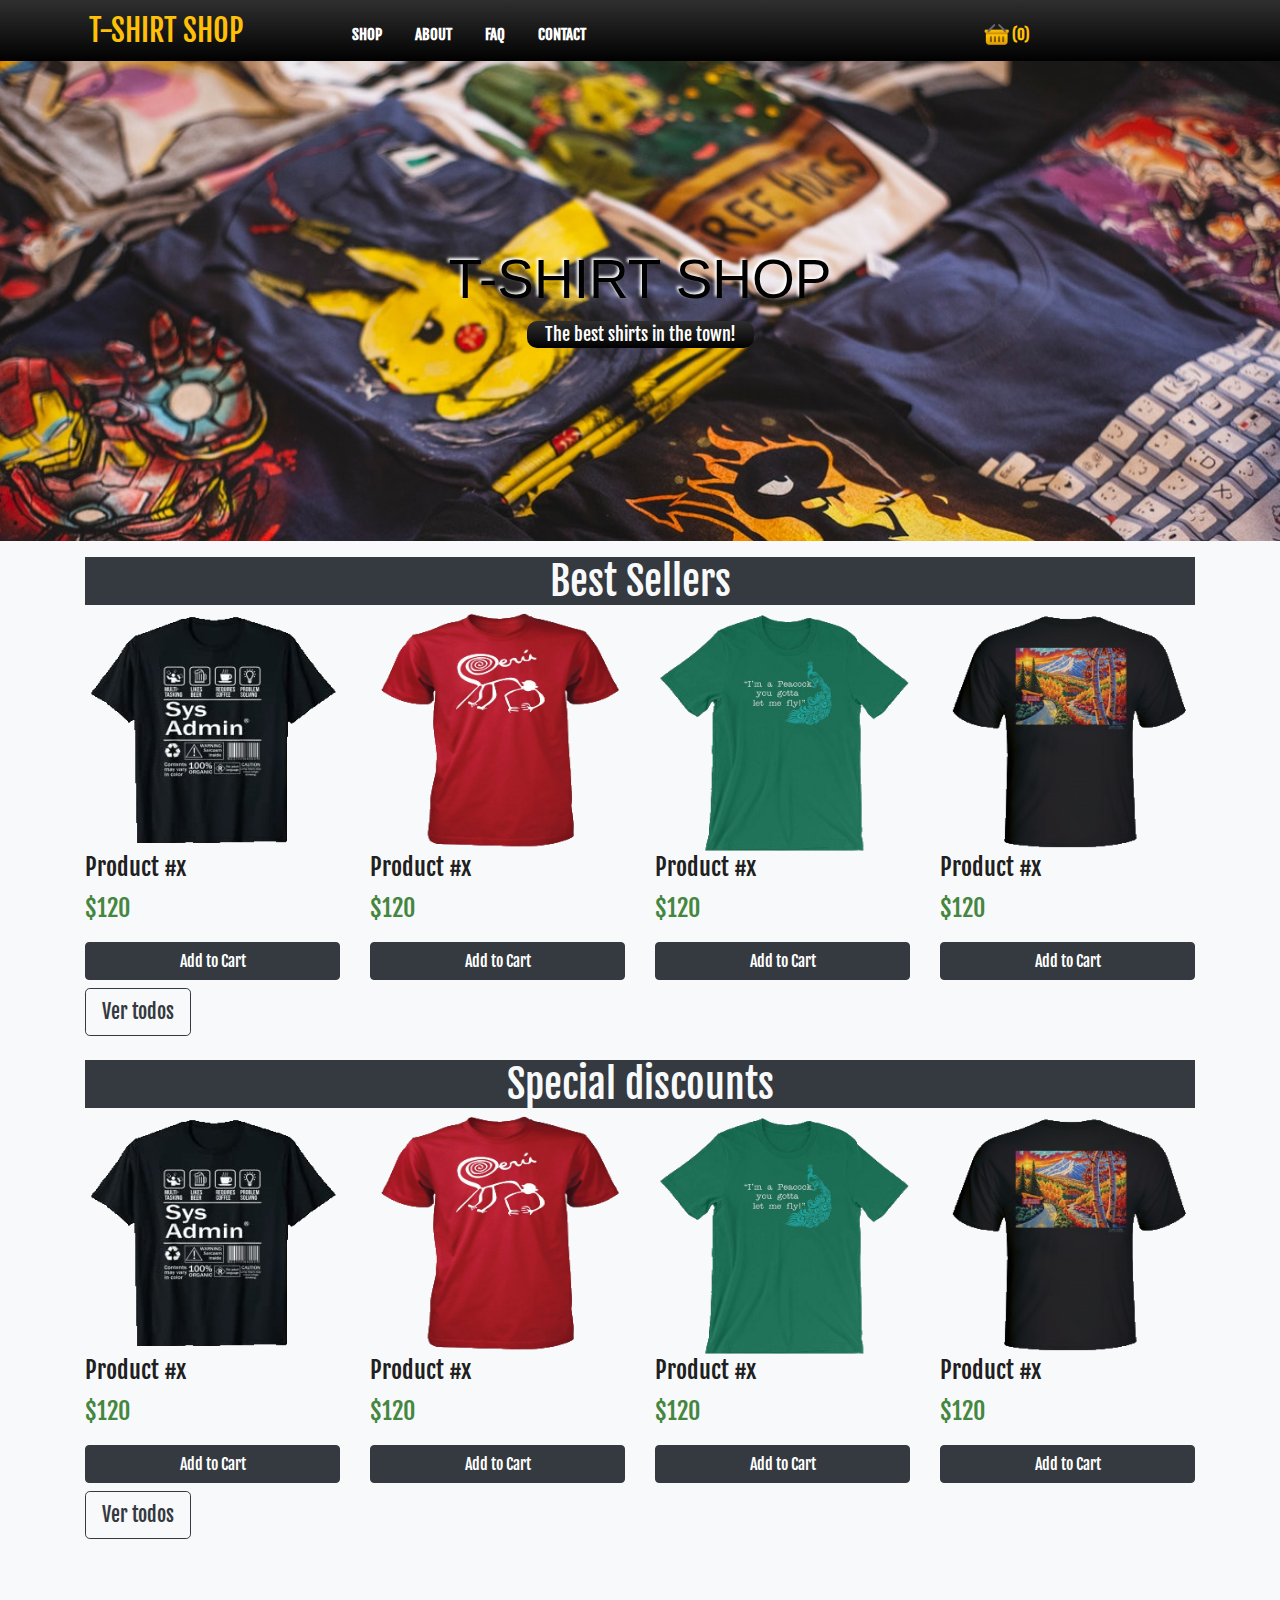
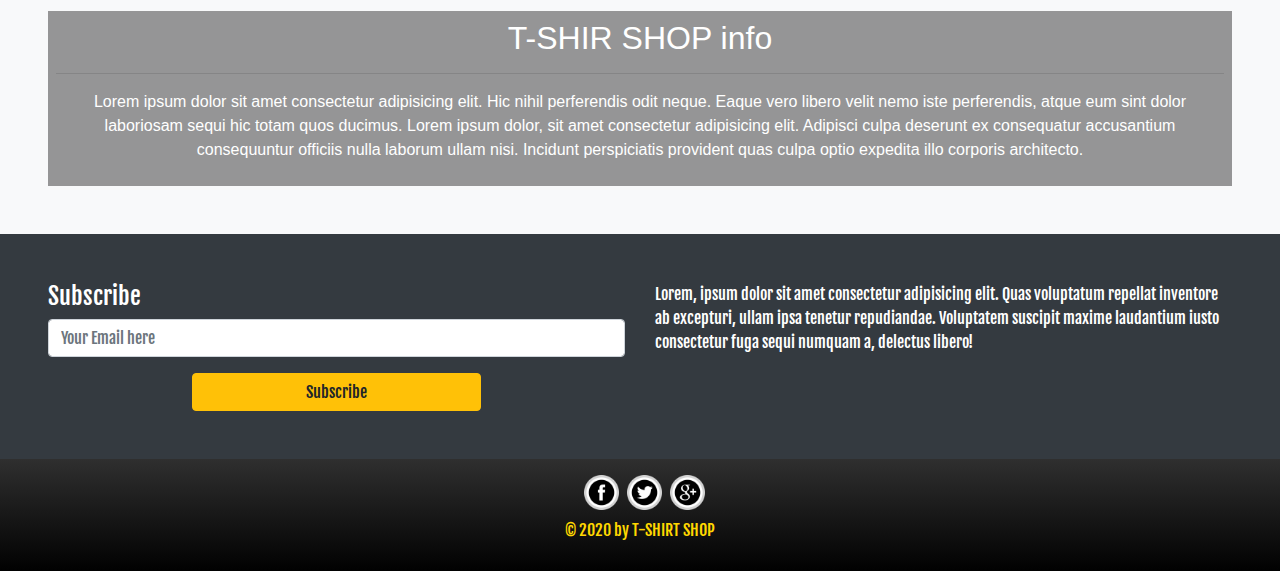
<file: index.html>
<!DOCTYPE html>
<html lang="es">

<head>
    <meta charset="UTF-8">
    <meta name="viewport" content="width=device-width, initial-scale=1.0">
    <title>T-SHIRT Shop</title>
    <link rel="shortcut icon" href="assets/imgs/tshirt.ico" type="image/x-icon">
    <link rel="stylesheet" href="css/bootstrap-grid.css">
    <link rel="stylesheet" href="css/bootstrap-grid.min.css">
    <link rel="stylesheet" href="css/bootstrap-reboot.css">
    <link rel="stylesheet" href="css/bootstrap-reboot.min.css">
    <link rel="stylesheet" href="css/bootstrap.css">
    <link rel="stylesheet" href="css/bootstrap.min.css">
    <link rel="stylesheet" href="css/mainStayle.css">
    <link href="https://fonts.googleapis.com/css2?family=Fjalla+One&display=swap" rel="stylesheet">

</head>

<body>
    <!--Menu responsivo-->
    <div class="menuResponsive" id="menuResponsive">
        <h1 class="text-center text-light p-3">Menú</h1>
        <hr style="border: 1px solid white; width: 90%;">
        <ul class="text-left">
            <ul><a href="shop.html" class="linkMenu fontLink1 m-3">SHOP</a></ul>
            <ul><a href="about.html" class="linkMenu fontLink1 m-3">ABOUT</a></ul>
            <ul><a href="FAQ.html" class="linkMenu fontLink1 m-3">FAQ</a></ul>
            <ul><a href="contact.html" class="linkMenu fontLink1 m-3">CONTACT</a></ul>
            <ul><a href="#" class="linkMenu fontLink1 m-3">Volver</a></ul>
        </ul>
    </div>
    <!--fin menu responsivo-->

    <!--inicio del header-->
    <header class="header">
            <div class="row bg-header p-2 m-0">
                <div class="col-sm-12 col-md-12 col-lg-3 text-center d-flex align-items-center justify-content-center m-0">
                    <a href="index.html" class="text-warning logo-text linkNone">T-SHIRT SHOP</a>
                </div>
                <nav class="col-sm-9 col-md-9 col-lg-6 d-flex align-items-center justify-content-left align-self-end">
                    <div class="btn-group" role="group" aria-label="Basic example">
                        <a href="shop.html" class="btn link1 mr-2 link-hover1">SHOP</a>
                        <a href="about.html" class="btn link1 mr-2 link-hover1">ABOUT</a>
                        <a href="FAQ.html" class="btn link1 mr-2 link-hover1">FAQ</a>
                        <a href="contact.html" class="btn link1 mr-2 link-hover1">CONTACT</a>
                    </div>
                </nav>
                <div class="col-sm-3 col-md-3 col-lg-3 align-self-end">
                    <div class="btn-group" role="group" aria-label="Basic example">
                        <a href="#" class="btn text-warning link1 mr-2 link-hover2"><img src="./assets/imgs/cart.png" width="25px" alt=""> (0)</a>
                    </div>
                </div>
                <div class="col-12 text-right p-2" id="menuRes">
                    <a href="#" class="my-2"><img src="./assets/imgs/menuResponsive.png" width="45px" alt=""></a>
                </div>
            </div>
    </header>
    <!--fin del header-->
    <!--inicio del main-->
    <main class="bg-light">
        <div class="home text-center d-flex" id="background1">
            <span><a href="#" class="linkNone">T-SHIRT SHOP</a></span>
            <p class="subtitle3 font-medium">The best shirts in the town!</p>
        </div>
        <div class="container-fluid bg-light mainSales p-3">
            <div class="container">
                <h1 class="text-center bg-dark text-light">Best Sellers</h1>
                <!--lista productos-->
                <div class="row">
                    <!--carta producto-->
                    <div class="col-10 col-sm-6 col-md-6 col-lg-4 col-xl-3">
                        <div class="imagen" id="cardView">
                            <a href="product.html">
                                <img src="assets/imgs/products/P001.png" width="100%" height="100%" alt="">
                                <div class="view">
                                    <div class="linkNone text-white">View</div>
                                </div>
                            </a>
                        </div>
                        <div class="body-Card">
                            <h4>Product #x</h4>
                            <p><span class="price">$120</span></p>
                            <a href="#" class="btn btn-dark w-100">Add to Cart</a>
                        </div>
                    </div>
                    <!--fin carta producto-->
                    <!--carta producto-->
                    <div class="col-10 col-sm-6 col-md-6 col-lg-4 col-xl-3">
                        <div class="imagen" id="cardView">
                            <a href="product.html">
                                <img src="assets/imgs/products/P002.png" width="100%" height="100%" alt="">
                                <div class="view">
                                    <div class="linkNone text-white">View</div>
                                </div>
                            </a>
                        </div>
                        <div class="body-Card">
                            <h4>Product #x</h4>
                            <p><span class="price">$120</span></p>
                            <a href="#" class="btn btn-dark w-100">Add to Cart</a>
                        </div>
                    </div>
                    <!--fin carta producto-->

                    <!--carta producto-->
                    <div class="col-10 col-sm-6 col-md-6 col-lg-4 col-xl-3">
                        <div class="imagen" id="cardView">
                            <a href="product.html">
                                <img src="assets/imgs/products/P003.png" width="100%" height="100%" alt="">
                                <div class="view">
                                    <div class="linkNone text-white">View</div>
                                </div>
                            </a>
                        </div>
                        <div class="body-Card">
                            <h4>Product #x</h4>
                            <p><span class="price">$120</span></p>
                            <a href="#" class="btn btn-dark w-100">Add to Cart</a>
                        </div>
                    </div>
                    <!--fin carta producto-->

                    <!--carta producto-->
                    <div class="col-10 col-sm-6 col-md-6 col-lg-4 col-xl-3">
                        <div class="imagen" id="cardView">
                            <a href="product.html">
                                <img src="assets/imgs/products/P004.png" width="100%" height="100%" alt="">
                                <div class="view">
                                    <div class="linkNone text-white">View</div>
                                </div>
                            </a>
                        </div>
                        <div class="body-Card">
                            <h4>Product #x</h4>
                            <p><span class="price">$120</span></p>
                            <a href="#" class="btn btn-dark w-100">Add to Cart</a>
                        </div>
                    </div>
                    <!--fin carta producto-->
                    <div class="col-12">
                        <a href="shop.html" class="btn btn-outline-dark btn-lg my-2">Ver todos</a>
                    </div>
                </div>
                <!--fin lista-->


                <h1 class="text-center bg-dark text-light mt-3">Special discounts</h1>
                <!--lista productos-->
                <div class="row">
                    <!--carta producto-->
                    <div class="col-10 col-sm-6 col-md-6 col-lg-4 col-xl-3">
                        <div class="imagen" id="cardView">
                            <a href="product.html">
                                <img src="assets/imgs/products/P001.png" width="100%" height="100%" alt="">
                                <div class="view">
                                    <div class="linkNone text-white">View</div>
                                </div>
                            </a>
                        </div>
                        <div class="body-Card">
                            <h4>Product #x</h4>
                            <p><span class="price">$120</span></p>
                            <a href="#" class="btn btn-dark w-100">Add to Cart</a>
                        </div>
                    </div>
                    <!--fin carta producto-->
                    <!--carta producto-->
                    <div class="col-10 col-sm-6 col-md-6 col-lg-4 col-xl-3">
                        <div class="imagen" id="cardView">
                            <a href="product.html">
                                <img src="assets/imgs/products/P002.png" width="100%" height="100%" alt="">
                                <div class="view">
                                    <div class="linkNone text-white">View</div>
                                </div>
                            </a>
                        </div>
                        <div class="body-Card">
                            <h4>Product #x</h4>
                            <p><span class="price">$120</span></p>
                            <a href="#" class="btn btn-dark w-100">Add to Cart</a>
                        </div>
                    </div>
                    <!--fin carta producto-->

                    <!--carta producto-->
                    <div class="col-10 col-sm-6 col-md-6 col-lg-4 col-xl-3">
                        <div class="imagen" id="cardView">
                            <a href="product.html">
                                <img src="assets/imgs/products/P003.png" width="100%" height="100%" alt="">
                                <div class="view">
                                    <div class="linkNone text-white">View</div>
                                </div>
                            </a>
                        </div>
                        <div class="body-Card">
                            <h4>Product #x</h4>
                            <p><span class="price">$120</span></p>
                            <a href="#" class="btn btn-dark w-100">Add to Cart</a>
                        </div>
                    </div>
                    <!--fin carta producto-->

                    <!--carta producto-->
                    <div class="col-10 col-sm-6 col-md-6 col-lg-4 col-xl-3">
                        <div class="imagen" id="cardView">
                            <a href="product.html">
                                <img src="assets/imgs/products/P004.png" width="100%" height="100%" alt="">
                                <div class="view">
                                    <div class="linkNone text-white">View</div>
                                </div>
                            </a>
                        </div>
                        <div class="body-Card">
                            <h4>Product #x</h4>
                            <p><span class="price">$120</span></p>
                            <a href="#" class="btn btn-dark w-100">Add to Cart</a>
                        </div>
                    </div>
                    <!--fin carta producto-->
                    <div class="col-12">
                        <a href="shop.html" class="btn btn-outline-dark btn-lg my-2">Ver todos</a>
                    </div>
                </div>
                <!--fin lista-->

            </div>
        </div>
        <section class="container-fluid text-center p-5 imagen2">
            <div class="text-lecture1 p-2">
                <h2>T-SHIR SHOP info</h2>
                <hr width="100%">
                Lorem ipsum dolor sit amet consectetur adipisicing elit. Hic nihil perferendis odit neque. Eaque vero
                libero velit nemo iste perferendis, atque eum sint dolor laboriosam sequi hic totam quos ducimus.
                Lorem ipsum dolor, sit amet consectetur adipisicing elit. Adipisci culpa deserunt ex consequatur
                accusantium consequuntur officiis nulla laborum ullam nisi. Incidunt perspiciatis provident quas culpa
                optio expedita illo corporis architecto.
                </p>
            </div>
        </section>
        <section class="container-fluid text-center p-5 bg-dark">
            <div class="row">
                <div class="col-6">
                    <div class="form-group">
                        <h4 class="text-left text-white">Subscribe</h4>
                        <input type="email" id="disabledTextInput" class="form-control" placeholder="Your Email here">
                    </div>
                    <button class="btn btn-warning w-50">Subscribe</button>
                    </form>
                </div>
                <div class="col-6 text-white text-left">
                    Lorem, ipsum dolor sit amet consectetur adipisicing elit. Quas voluptatum repellat inventore ab excepturi,
                    ullam ipsa tenetur repudiandae. Voluptatem suscipit maxime laudantium iusto consectetur fuga sequi numquam
                    a, delectus libero!
                </div>
            </div>
        </section>
        </div>
    </main>
    <!--fin main-->
    <!--footer-->
    <footer class="container-fluid text-datk text-center p-3">
        <div class="d-flex justify-content-center">
            <a href="#" class="ml-2"><img src="./assets/imgs/face.png" width="35px" alt="facebook" title="Facebook"></a>
            <a href="#" class="ml-2"><img src="./assets/imgs/twitter.png" width="35px" alt="twitter" title="Twitter"></a>
            <a href="#" class="ml-2"><img src="./assets/imgs/g.png" width="35px" alt="google+" title="Google+"></a>

        </div>
        <p class="text-center my-2">
            &copy; 2020 by T-SHIRT SHOP
        </p>
    </footer>

    <script src="js/jquery-3.5.1.min.js"></script>
    <script src="js/bootstrap.bundle.js"></script>
    <script src="js/bootstrap.bundle.min.js"></script>
    <script src="js/bootstrap.js"></script>
    <script src="js/bootstrap.min.js"></script>
    <script src="js/main.js"></script>
</body>

</html>
</file>
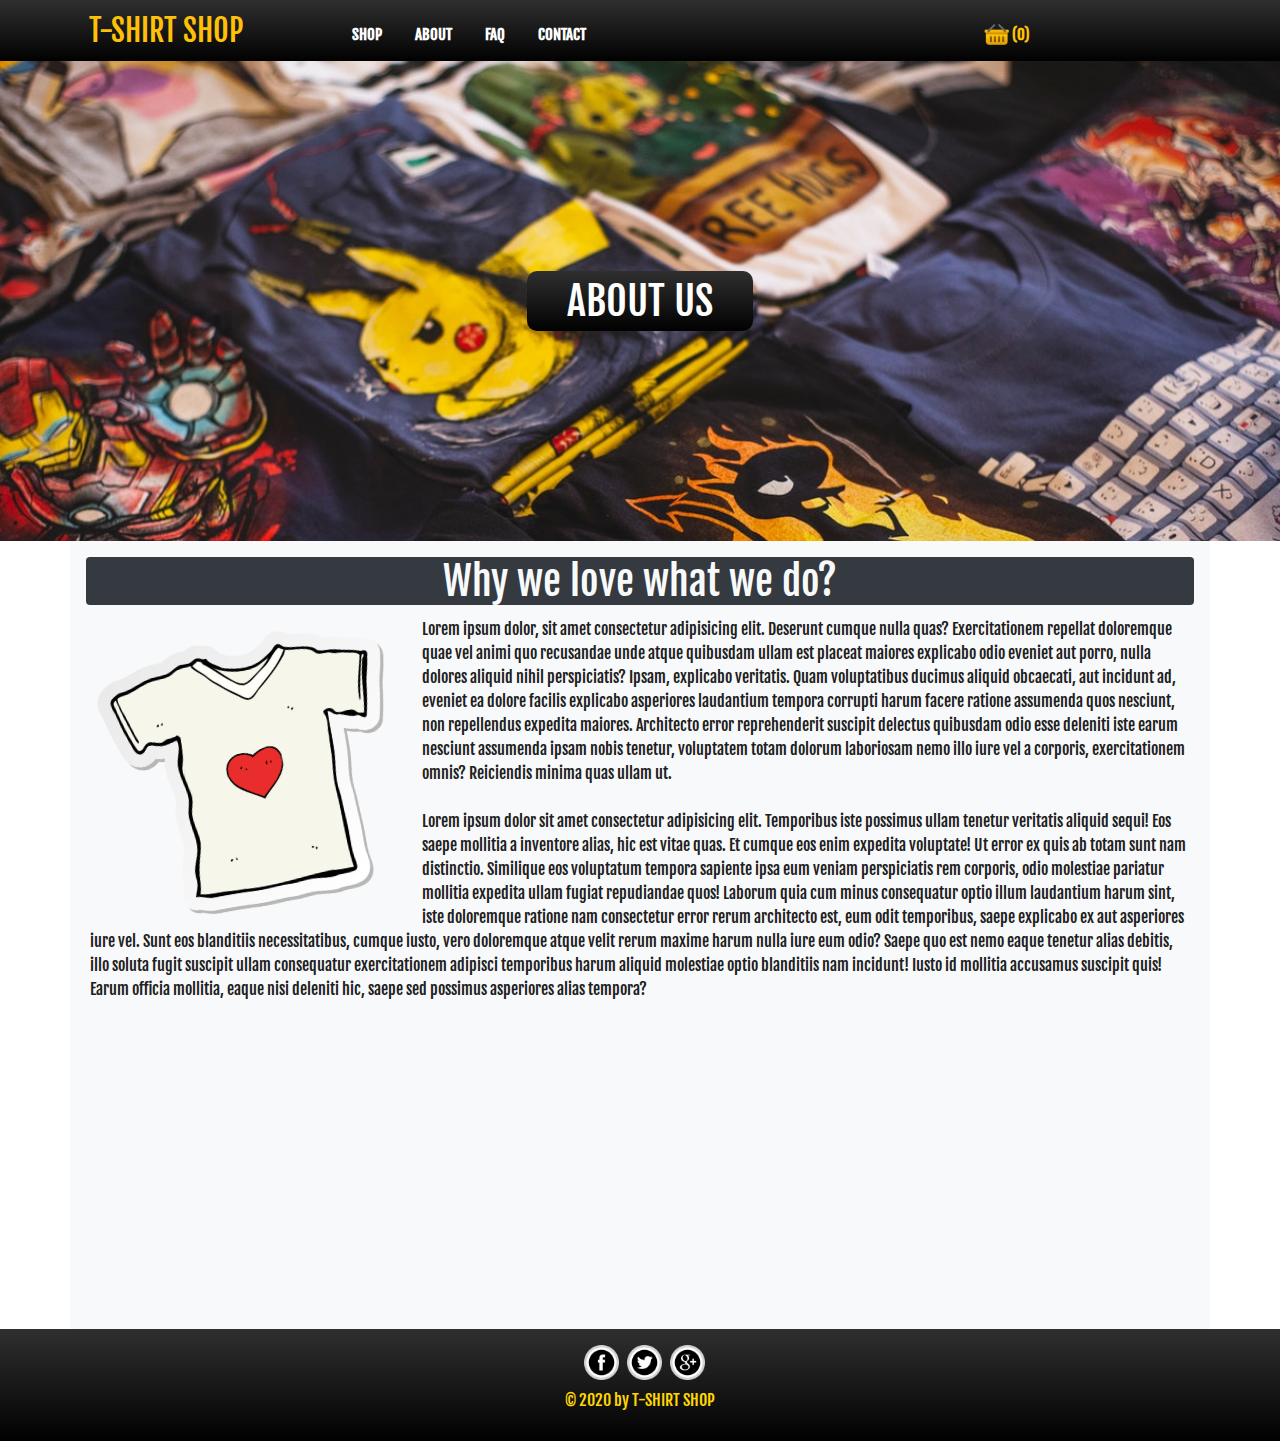
<file: about.html>
<!DOCTYPE html>
<html lang="es">
<head>
    <meta charset="UTF-8">
    <meta name="viewport" content="width=device-width, initial-scale=1.0">
    <title>T-SHIRT Shop</title>
    <link rel="shortcut icon" href="assets/imgs/tshirt.ico" type="image/x-icon">
    <link rel="stylesheet" href="css/bootstrap-grid.css">
    <link rel="stylesheet" href="css/bootstrap-grid.min.css">
    <link rel="stylesheet" href="css/bootstrap-reboot.css">
    <link rel="stylesheet" href="css/bootstrap-reboot.min.css">
    <link rel="stylesheet" href="css/bootstrap.css">
    <link rel="stylesheet" href="css/bootstrap.min.css">
    <link rel="stylesheet" href="css/mainStayle.css">
    <link href="https://fonts.googleapis.com/css2?family=Fjalla+One&display=swap" rel="stylesheet"> 
    
</head>
<body>
    <!--Menu responsivo-->
    <div class="menuResponsive" id="menuResponsive">
        <h1 class="text-center text-light p-3">Menú</h1>
        <hr style="border: 1px solid white; width: 90%;">  
        <ul class="text-left">
            <ul><a href="shop.html" class="linkMenu fontLink1 m-3">SHOP</a></ul>
            <ul><a href="about.html" class="linkMenu fontLink1 m-3">ABOUT</a></ul>
            <ul><a href="FAQ.html" class="linkMenu fontLink1 m-3">FAQ</a></ul>
            <ul><a href="contact.html" class="linkMenu fontLink1 m-3">CONTACT</a></ul>
            <ul><a href="#" class="linkMenu fontLink1 m-3">Volver</a></ul>
        </ul>
    </div>
    <!--fin menu responsivo-->
    
    <!--inicio del header-->
    <header class="header">
        <div class="row bg-header p-2 m-0">
            <div class="col-sm-12 col-md-12 col-lg-3 text-center d-flex align-items-center justify-content-center m-0">
                <a href="index.html" class="text-warning logo-text linkNone">T-SHIRT SHOP</a>
            </div>
            <nav class="col-sm-9 col-md-9 col-lg-6 d-flex align-items-center justify-content-left align-self-end">
                <div class="btn-group" role="group" aria-label="Basic example">
                    <a href="shop.html" class="btn link1 mr-2 link-hover1">SHOP</a>
                    <a href="about.html" class="btn link1 mr-2 link-hover1">ABOUT</a>
                    <a href="FAQ.html" class="btn link1 mr-2 link-hover1">FAQ</a>
                    <a href="contact.html" class="btn link1 mr-2 link-hover1">CONTACT</a>
                </div>
            </nav>
            <div class="col-sm-3 col-md-3 col-lg-3 align-self-end">
                <div class="btn-group" role="group" aria-label="Basic example">
                    <a href="#" class="btn text-warning link1 mr-2 link-hover2"><img src="./assets/imgs/cart.png" width="25px" alt=""> (0)</a>
                </div>
            </div>
            <div class="col-12 text-right p-2" id="menuRes">
                <a href="#" class="my-2"><img src="./assets/imgs/menuResponsive.png" width="45px" alt=""></a>
            </div>
        </div>
    </header>
    <!--fin del header-->
    <div class="home" id="background1">
        <div class="subtitle3">ABOUT US</div>
    </div>
    <main class="container bg-light p-3">
                <h1 class="text-center bg-dark text-light rounded">Why we love what we do?</h1>
                <p class="p1 p-1 text-left">
                    <img src="./assets/imgs/shirtHeart.png" class="shirtHeart" width="300px" alt="love">
                    Lorem ipsum dolor, sit amet consectetur adipisicing elit. Deserunt cumque nulla quas? Exercitationem repellat doloremque quae vel animi quo recusandae unde atque quibusdam ullam est placeat maiores explicabo odio eveniet aut porro, nulla dolores aliquid nihil perspiciatis? Ipsam, explicabo veritatis. Quam voluptatibus ducimus aliquid obcaecati, aut incidunt ad, eveniet ea dolore facilis explicabo asperiores laudantium tempora corrupti harum facere ratione assumenda quos nesciunt, non repellendus expedita maiores. Architecto error reprehenderit suscipit delectus quibusdam odio esse deleniti iste earum nesciunt assumenda ipsam nobis tenetur, voluptatem totam dolorum laboriosam nemo illo iure vel a corporis, exercitationem omnis? Reiciendis minima quas ullam ut.
                </p>
                <p class="p1 p-1 text-left">
                    Lorem ipsum dolor sit amet consectetur adipisicing elit. Temporibus iste possimus ullam tenetur veritatis aliquid sequi! Eos saepe mollitia a inventore alias, hic est vitae quas. Et cumque eos enim expedita voluptate! Ut error ex quis ab totam sunt nam distinctio. Similique eos voluptatum tempora sapiente ipsa eum veniam perspiciatis rem corporis, odio molestiae pariatur mollitia expedita ullam fugiat repudiandae quos! Laborum quia cum minus consequatur optio illum laudantium harum sint, iste doloremque ratione nam consectetur error rerum architecto est, eum odit temporibus, saepe explicabo ex aut asperiores iure vel. Sunt eos blanditiis necessitatibus, cumque iusto, vero doloremque atque velit rerum maxime harum nulla iure eum odio? Saepe quo est nemo eaque tenetur alias debitis, illo soluta fugit suscipit ullam consequatur exercitationem adipisci temporibus harum aliquid molestiae optio blanditiis nam incidunt! Iusto id mollitia accusamus suscipit quis! Earum officia mollitia, eaque nisi deleniti hic, saepe sed possimus asperiores alias tempora?
                </p>
    </main>


     <!--footer-->
     <footer class="container-fluid bg-warning text-datk text-center p-3">
        <div class="d-flex justify-content-center">
            <a href="#" class="ml-2"><img src="./assets/imgs/face.png" width="35px" alt="facebook" title="Facebook"></a>
            <a href="#" class="ml-2"><img src="./assets/imgs/twitter.png" width="35px" alt="twitter" title="Twitter"></a>
            <a href="#" class="ml-2"><img src="./assets/imgs/g.png" width="35px" alt="google+" title="Google+"></a>
            
        </div>
        <p class="text-center my-2">
            &copy; 2020 by T-SHIRT SHOP 
        </p>
    </footer>

    <script src="js/jquery-3.5.1.min.js"></script>
    <script src="js/bootstrap.bundle.js"></script>
    <script src="js/bootstrap.bundle.min.js"></script>
    <script src="js/bootstrap.js"></script>
    <script src="js/bootstrap.min.js"></script>
    <script src="js/main.js"></script>
</body>
</html>
</file>
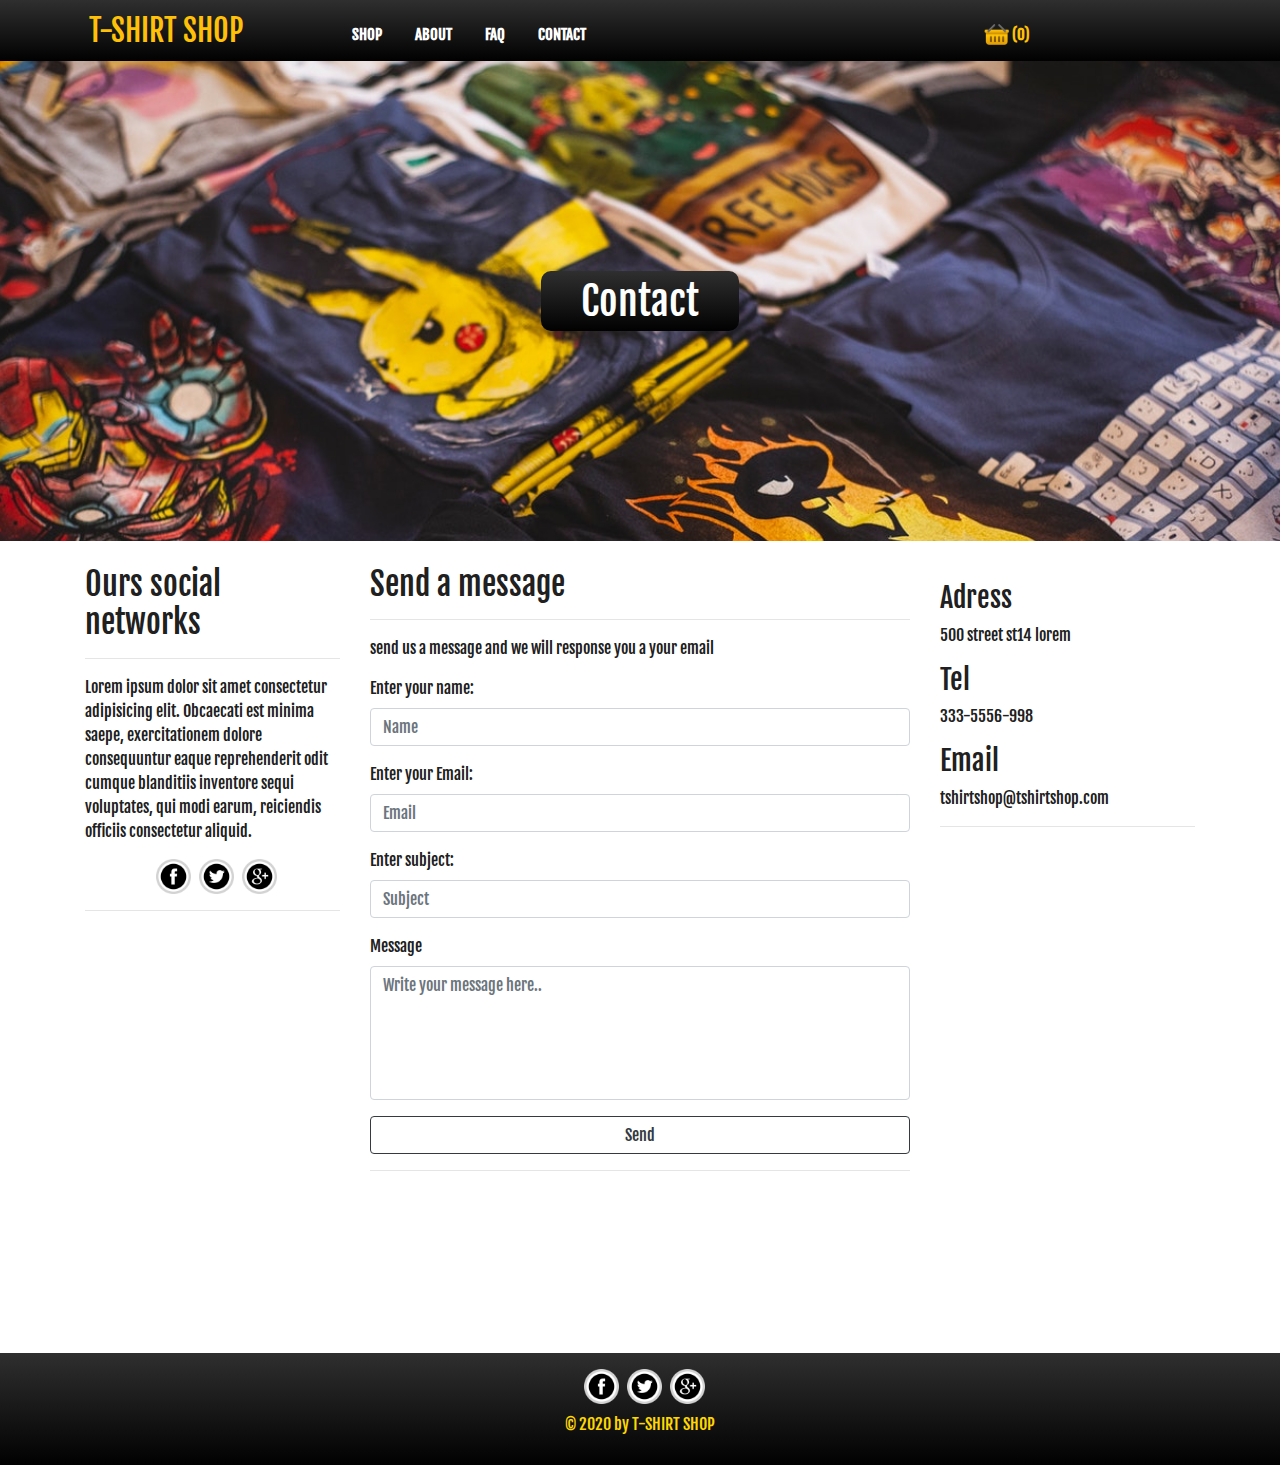
<file: contact.html>
<!DOCTYPE html>
<html lang="es">

<head>
    <meta charset="UTF-8">
    <meta name="viewport" content="width=device-width, initial-scale=1.0">
    <title>T-SHIRT Shop</title>
    <link rel="shortcut icon" href="assets/imgs/tshirt.ico" type="image/x-icon">
    <link rel="stylesheet" href="css/bootstrap-grid.css">
    <link rel="stylesheet" href="css/bootstrap-grid.min.css">
    <link rel="stylesheet" href="css/bootstrap-reboot.css">
    <link rel="stylesheet" href="css/bootstrap-reboot.min.css">
    <link rel="stylesheet" href="css/bootstrap.css">
    <link rel="stylesheet" href="css/bootstrap.min.css">
    <link rel="stylesheet" href="css/mainStayle.css">
    <link href="https://fonts.googleapis.com/css2?family=Fjalla+One&display=swap" rel="stylesheet">

</head>

<body>
    <!--Menu responsivo-->
    <div class="menuResponsive" id="menuResponsive">
        <h1 class="text-center text-light p-3">Menú</h1>
        <hr style="border: 1px solid white; width: 90%;">  
        <ul class="text-left">
            <ul><a href="shop.html" class="linkMenu fontLink1 m-3">SHOP</a></ul>
            <ul><a href="about.html" class="linkMenu fontLink1 m-3">ABOUT</a></ul>
            <ul><a href="FAQ.html" class="linkMenu fontLink1 m-3">FAQ</a></ul>
            <ul><a href="contact.html" class="linkMenu fontLink1 m-3">CONTACT</a></ul>
            <ul><a href="#" class="linkMenu fontLink1 m-3">Volver</a></ul>
        </ul>
    </div>
    <!--fin menu responsivo-->

    <!--inicio del header-->
    <header class="header">
        <div class="row bg-header p-2 m-0">
            <div class="col-sm-12 col-md-12 col-lg-3 text-center d-flex align-items-center justify-content-center m-0">
                <a href="index.html" class="text-warning logo-text linkNone">T-SHIRT SHOP</a>
            </div>
            <nav class="col-sm-9 col-md-9 col-lg-6 d-flex align-items-center justify-content-left align-self-end">
                <div class="btn-group" role="group" aria-label="Basic example">
                    <a href="shop.html" class="btn link1 mr-2 link-hover1">SHOP</a>
                    <a href="about.html" class="btn link1 mr-2 link-hover1">ABOUT</a>
                    <a href="FAQ.html" class="btn link1 mr-2 link-hover1">FAQ</a>
                    <a href="contact.html" class="btn link1 mr-2 link-hover1">CONTACT</a>
                </div>
            </nav>
            <div class="col-sm-3 col-md-3 col-lg-3 align-self-end">
                <div class="btn-group" role="group" aria-label="Basic example">
                    <a href="#" class="btn text-warning link1 mr-2 link-hover2"><img src="./assets/imgs/cart.png" width="25px" alt=""> (0)</a>
                </div>
            </div>
            <div class="col-12 text-right p-2" id="menuRes">
                <a href="#" class="my-2"><img src="./assets/imgs/menuResponsive.png" width="45px" alt=""></a>
            </div>
        </div>
    </header>
    <div class="home" id="background1">
        <div class="subtitle3">Contact</div>
    </div>
    <main class="container-fluid">
        <div class="container">
            <div class="row mt-4 mb-4">
                <div class="col-12 col-sm-12 mb-2 col-md-3 col-lg-3">
                    <h2>Ours social networks</h2>
                    <hr>
                    <p>Lorem ipsum dolor sit amet consectetur adipisicing elit. Obcaecati est minima saepe, exercitationem dolore consequuntur eaque reprehenderit odit cumque blanditiis inventore sequi voluptates, qui modi earum, reiciendis officiis consectetur aliquid.</p>
                    <div class="d-flex justify-content-center">
                        <a href="#" class="ml-2"><img src="./assets/imgs/face.png" width="35px" alt="facebook" title="Facebook"></a>
                        <a href="#" class="ml-2"><img src="./assets/imgs/twitter.png" width="35px" alt="twitter"
                                title="Twitter"></a>
                        <a href="#" class="ml-2"><img src="./assets/imgs/g.png" width="35px" alt="google+" title="Google+"></a>
                    </div>
                    <hr>
                </div>
                <div class="col-12 col-sm-12 mb-2 col-md-6 col-lg-6">
                    <h2>Send a message</h2>
                    <hr>
                    <p>send us a message and we will response you a your email</p>
                    <form>
                        <div class="form-group">
                          <label for="Input">Enter your name:</label>
                          <input type="text" class="form-control" id="Input" placeholder="Name">
                        </div>
                        <div class="form-group">
                          <label for="Input2">Enter your Email:</label>
                          <input type="email" class="form-control" id="Input2" placeholder="Email">
                        </div>
                        <div class="form-group">
                            <label for="Input3">Enter subject:</label>
                            <input type="text" class="form-control" id="Input3" placeholder="Subject">
                          </div>
                          <div class="form-group">
                            <label for="Textarea1">Message</label>
                            <textarea class="form-control" id="Textarea1" rows="5" placeholder="Write your message here.."></textarea>
                          </div>
                          <a href="#" type="submit" class="btn btn-outline-dark w-100">Send</a>
                      </form>
                      <hr>
                </div>
                <div class="mb-2 col-12 col-sm-12 col-md-12 col-lg-3">
                    <p>
                        <h3>Adress</h3>
                        <p>500 street st14 lorem</p>
                    </p>
                    <p>
                        <h3>Tel</h3>
                        <p>333-5556-998</p>
                    </p>
                    <p>
                        <h3>Email</h3>
                        <p>tshirtshop@tshirtshop.com</p>
                    </p>
                    <hr>
                </div>
            </div>
        </div>
    </main>

      <!--footer-->
      <footer class="container-fluid bg-warning text-datk text-center p-3">
        <div class="d-flex justify-content-center">
            <a href="#" class="ml-2"><img src="./assets/imgs/face.png" width="35px" alt="facebook" title="Facebook"></a>
            <a href="#" class="ml-2"><img src="./assets/imgs/twitter.png" width="35px" alt="twitter"
                    title="Twitter"></a>
            <a href="#" class="ml-2"><img src="./assets/imgs/g.png" width="35px" alt="google+" title="Google+"></a>

        </div>
        <p class="text-center my-2">
            &copy; 2020 by T-SHIRT SHOP
        </p>
    </footer>

    <script src="js/jquery-3.5.1.min.js"></script>
    <script src="js/bootstrap.bundle.js"></script>
    <script src="js/bootstrap.bundle.min.js"></script>
    <script src="js/bootstrap.js"></script>
    <script src="js/bootstrap.min.js"></script>
    <script src="js/main.js"></script>
</body>

</html>
</file>
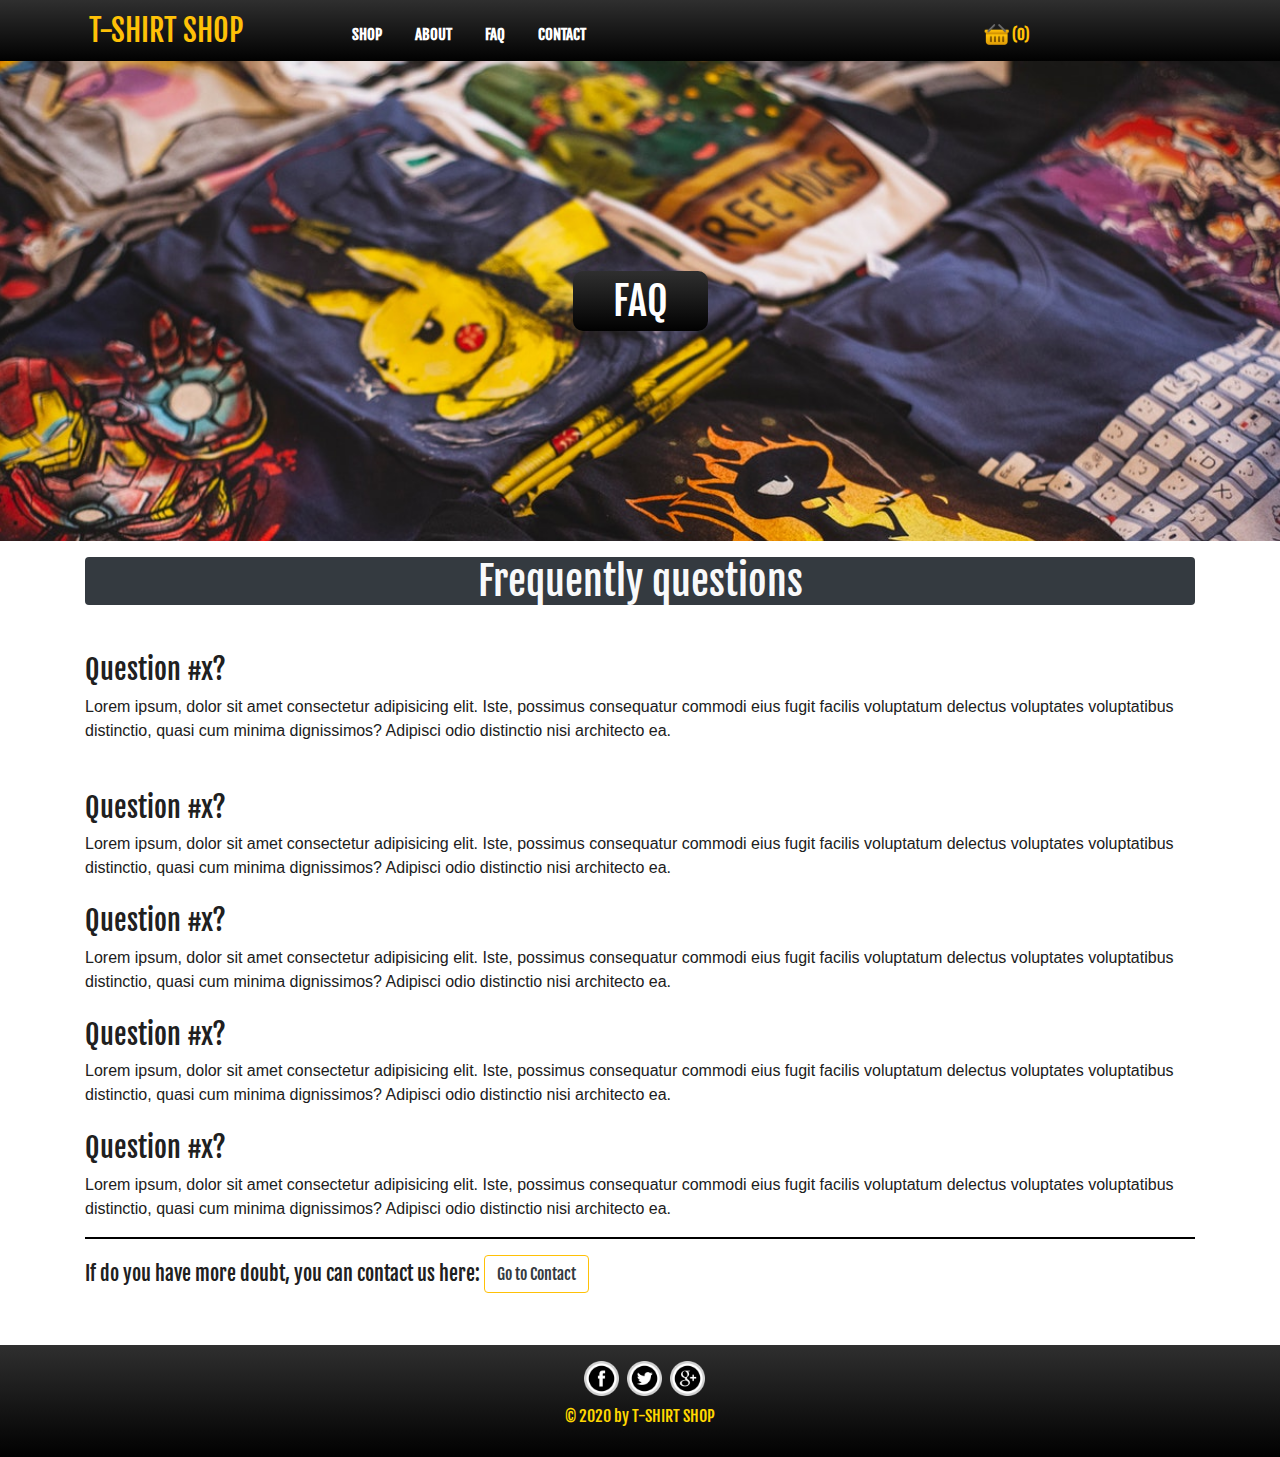
<file: FAQ.html>
<!DOCTYPE html>
<html lang="es">

<head>
    <meta charset="UTF-8">
    <meta name="viewport" content="width=device-width, initial-scale=1.0">
    <title>T-SHIRT Shop</title>
    <link rel="shortcut icon" href="assets/imgs/tshirt.ico" type="image/x-icon">
    <link rel="stylesheet" href="css/bootstrap-grid.css">
    <link rel="stylesheet" href="css/bootstrap-grid.min.css">
    <link rel="stylesheet" href="css/bootstrap-reboot.css">
    <link rel="stylesheet" href="css/bootstrap-reboot.min.css">
    <link rel="stylesheet" href="css/bootstrap.css">
    <link rel="stylesheet" href="css/bootstrap.min.css">
    <link rel="stylesheet" href="css/mainStayle.css">
    <link href="https://fonts.googleapis.com/css2?family=Fjalla+One&display=swap" rel="stylesheet">

</head>

<body>
    <!--Menu responsivo-->
    <div class="menuResponsive" id="menuResponsive">
        <h1 class="text-center text-light p-3">Menú</h1>
        <hr style="border: 1px solid white; width: 90%;">  
        <ul class="text-left">
            <ul><a href="shop.html" class="linkMenu fontLink1 m-3">SHOP</a></ul>
            <ul><a href="about.html" class="linkMenu fontLink1 m-3">ABOUT</a></ul>
            <ul><a href="FAQ.html" class="linkMenu fontLink1 m-3">FAQ</a></ul>
            <ul><a href="contact.html" class="linkMenu fontLink1 m-3">CONTACT</a></ul>
            <ul><a href="#" class="linkMenu fontLink1 m-3">Volver</a></ul>
        </ul>
    </div>
    <!--fin menu responsivo-->

    <!--inicio del header-->
    <header class="header">
        <div class="row bg-header p-2 m-0">
            <div class="col-sm-12 col-md-12 col-lg-3 text-center d-flex align-items-center justify-content-center m-0">
                <a href="index.html" class="text-warning logo-text linkNone">T-SHIRT SHOP</a>
            </div>
            <nav class="col-sm-9 col-md-9 col-lg-6 d-flex align-items-center justify-content-left align-self-end">
                <div class="btn-group" role="group" aria-label="Basic example">
                    <a href="shop.html" class="btn link1 mr-2 link-hover1">SHOP</a>
                    <a href="about.html" class="btn link1 mr-2 link-hover1">ABOUT</a>
                    <a href="FAQ.html" class="btn link1 mr-2 link-hover1">FAQ</a>
                    <a href="contact.html" class="btn link1 mr-2 link-hover1">CONTACT</a>
                </div>
            </nav>
            <div class="col-sm-3 col-md-3 col-lg-3 align-self-end">
                <div class="btn-group" role="group" aria-label="Basic example">
                    <a href="#" class="btn text-warning link1 mr-2 link-hover2"><img src="./assets/imgs/cart.png" width="25px" alt=""> (0)</a>
                </div>
            </div>
            <div class="col-12 text-right p-2" id="menuRes">
                <a href="#" class="my-2"><img src="./assets/imgs/menuResponsive.png" width="45px" alt=""></a>
            </div>
        </div>
    </header>

    <div class="home" id="background1">
        <div class="subtitle3">FAQ</div>
    </div>
    <!--fin del header-->
    <main class="container-fluid">
        <div class="container">
            <h1 class="text-center bg-dark text-light w-100 rounded mt-3">Frequently questions</h1>
            <div class="question mt-5">
                <h3>Question #x?​</h3>
                <p class="fontNormal">
                    Lorem ipsum, dolor sit amet consectetur adipisicing elit. Iste, possimus consequatur commodi eius fugit facilis voluptatum delectus voluptates voluptatibus distinctio, quasi cum minima dignissimos? Adipisci odio distinctio nisi architecto ea.
                </p>
            </div>
            <div class="question  mt-5">
                <h3>Question #x?​</h3>
                <p class="fontNormal">
                    Lorem ipsum, dolor sit amet consectetur adipisicing elit. Iste, possimus consequatur commodi eius fugit facilis voluptatum delectus voluptates voluptatibus distinctio, quasi cum minima dignissimos? Adipisci odio distinctio nisi architecto ea.
                </p>
            </div>
            <div class="question  mt-4">
                <h3>Question #x?​</h3>
                <p class="fontNormal">
                    Lorem ipsum, dolor sit amet consectetur adipisicing elit. Iste, possimus consequatur commodi eius fugit facilis voluptatum delectus voluptates voluptatibus distinctio, quasi cum minima dignissimos? Adipisci odio distinctio nisi architecto ea.
                </p>
            </div>
            <div class="question  mt-4">
                <h3>Question #x?​</h3>
                <p class="fontNormal">
                    Lorem ipsum, dolor sit amet consectetur adipisicing elit. Iste, possimus consequatur commodi eius fugit facilis voluptatum delectus voluptates voluptatibus distinctio, quasi cum minima dignissimos? Adipisci odio distinctio nisi architecto ea.
                </p>
            </div>
            <div class="question  mt-4">
                <h3>Question #x?​</h3>
                <p class="fontNormal">
                    Lorem ipsum, dolor sit amet consectetur adipisicing elit. Iste, possimus consequatur commodi eius fugit facilis voluptatum delectus voluptates voluptatibus distinctio, quasi cum minima dignissimos? Adipisci odio distinctio nisi architecto ea.
                </p>
            </div>
            <hr style="border: 1px solid black">
            <h5>If do you have more doubt, you can contact us here: <a href="#" class="btn btn-outline-warning text-dark">Go to Contact</a></h5>
        </div>
    </main>

    <!--footer-->
    <footer class="container-fluid bg-warning text-datk text-center p-3">
        <div class="d-flex justify-content-center">
            <a href="#" class="ml-2"><img src="./assets/imgs/face.png" width="35px" alt="facebook" title="Facebook"></a>
            <a href="#" class="ml-2"><img src="./assets/imgs/twitter.png" width="35px" alt="twitter"
                    title="Twitter"></a>
            <a href="#" class="ml-2"><img src="./assets/imgs/g.png" width="35px" alt="google+" title="Google+"></a>

        </div>
        <p class="text-center my-2">
            &copy; 2020 by T-SHIRT SHOP
        </p>
    </footer>

    <script src="js/jquery-3.5.1.min.js"></script>
    <script src="js/bootstrap.bundle.js"></script>
    <script src="js/bootstrap.bundle.min.js"></script>
    <script src="js/bootstrap.js"></script>
    <script src="js/bootstrap.min.js"></script>
    <script src="js/main.js"></script>
</body>

</html>
</file>
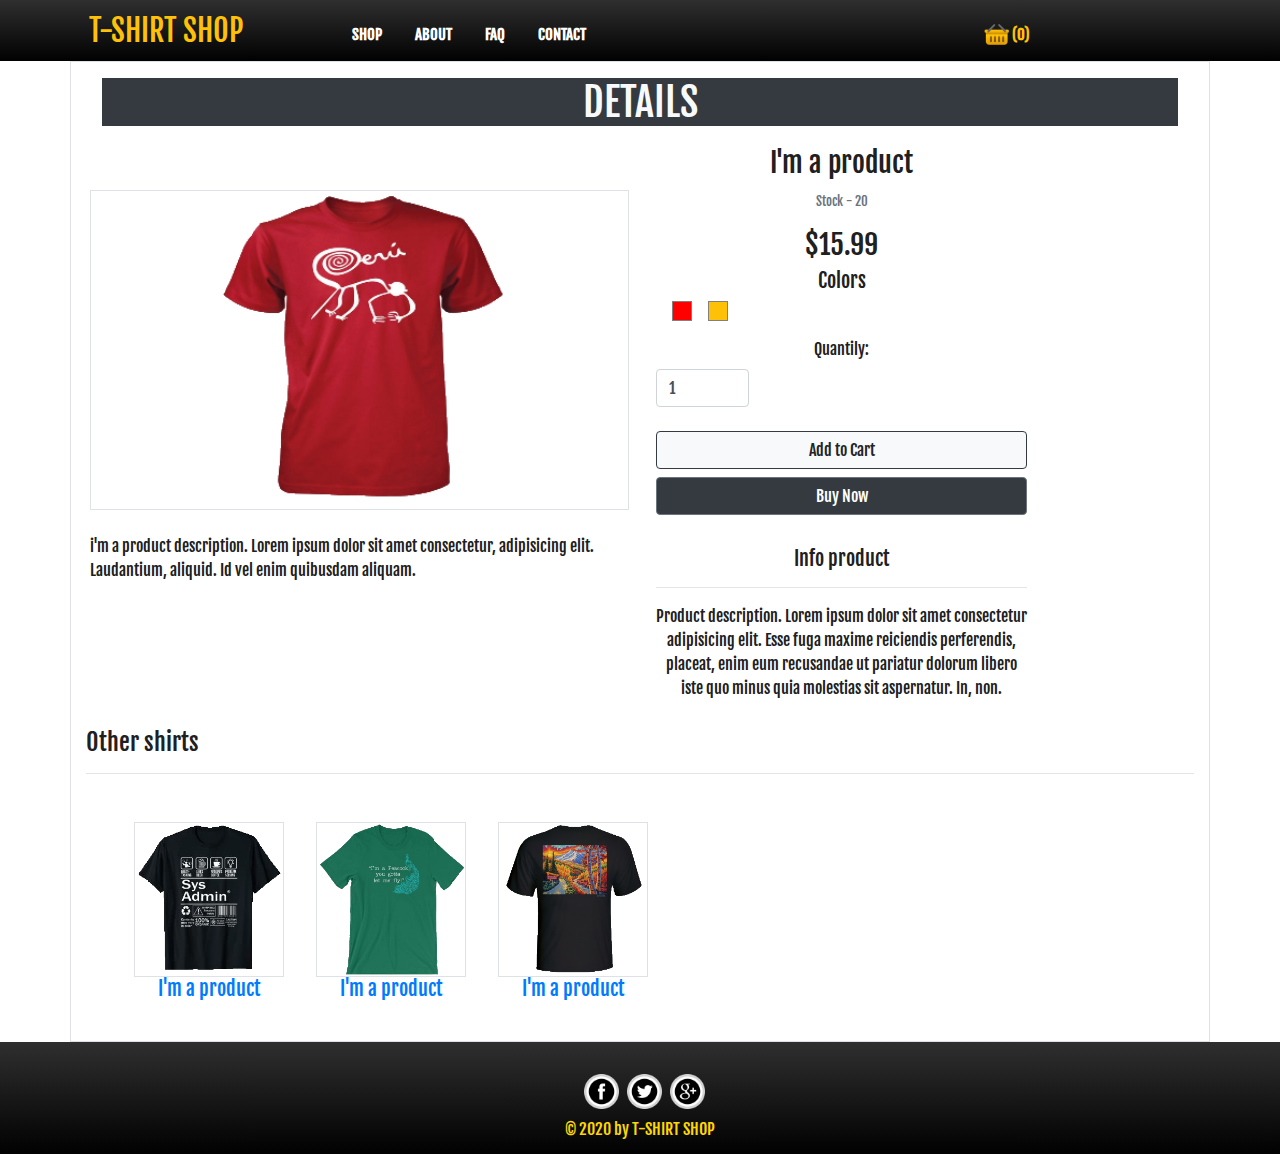
<file: product.html>
<!DOCTYPE html>
<html lang="es">

<head>
    <meta charset="UTF-8">
    <meta name="viewport" content="width=device-width, initial-scale=1.0">
    <title>T-SHIRT Shop</title>
    <link rel="shortcut icon" href="assets/imgs/tshirt.ico" type="image/x-icon">
    <link rel="stylesheet" href="css/bootstrap-grid.css">
    <link rel="stylesheet" href="css/bootstrap-grid.min.css">
    <link rel="stylesheet" href="css/bootstrap-reboot.css">
    <link rel="stylesheet" href="css/bootstrap-reboot.min.css">
    <link rel="stylesheet" href="css/bootstrap.css">
    <link rel="stylesheet" href="css/bootstrap.min.css">
    <link rel="stylesheet" href="css/mainStayle.css">
    <link rel="stylesheet" href="css/product.css">
    <link href="https://fonts.googleapis.com/css2?family=Fjalla+One&display=swap" rel="stylesheet">

</head>

<body>

    <!--Menu responsivo-->
    <div class="menuResponsive" id="menuResponsive">
        <h1 class="text-center text-light p-3">Menú</h1>
        <hr style="border: 1px solid white; width: 90%;">  
        <ul class="text-left">
            <ul><a href="shop.html" class="linkMenu fontLink1 m-3">SHOP</a></ul>
            <ul><a href="about.html" class="linkMenu fontLink1 m-3">ABOUT</a></ul>
            <ul><a href="FAQ.html" class="linkMenu fontLink1 m-3">FAQ</a></ul>
            <ul><a href="contact.html" class="linkMenu fontLink1 m-3">CONTACT</a></ul>
            <ul><a href="#" class="linkMenu fontLink1 m-3">Volver</a></ul>
        </ul>
    </div>
    <!--fin menu responsivo-->

    <!--inicio del header-->
    <header class="header">
        <div class="row bg-header p-2 m-0">
            <div class="col-sm-12 col-md-12 col-lg-3 text-center d-flex align-items-center justify-content-center m-0">
                <a href="index.html" class="text-warning logo-text linkNone">T-SHIRT SHOP</a>
            </div>
            <nav class="col-sm-9 col-md-9 col-lg-6 d-flex align-items-center justify-content-left align-self-end">
                <div class="btn-group" role="group" aria-label="Basic example">
                    <a href="shop.html" class="btn link1 mr-2 link-hover1">SHOP</a>
                    <a href="about.html" class="btn link1 mr-2 link-hover1">ABOUT</a>
                    <a href="FAQ.html" class="btn link1 mr-2 link-hover1">FAQ</a>
                    <a href="contact.html" class="btn link1 mr-2 link-hover1">CONTACT</a>
                </div>
            </nav>
            <div class="col-sm-3 col-md-3 col-lg-3 align-self-end">
                <div class="btn-group" role="group" aria-label="Basic example">
                    <a href="#" class="btn text-warning link1 mr-2 link-hover2"><img src="./assets/imgs/cart.png" width="25px" alt=""> (0)</a>
                </div>
            </div>
            <div class="col-12 text-right p-2" id="menuRes">
                <a href="#" class="my-2"><img src="./assets/imgs/menuResponsive.png" width="45px" alt=""></a>
            </div>
        </div>
    </header>
    
    <!--fin del header-->
    <main class="container-fluid">
        <div class="container border">
            <h1 class="text-center bg-dark text-light m-3">DETAILS</h1>
            <div class="row">
                <div class="col-12 col-md-6 col-lg-6 p- mx-1 py-5">
                    <div class="imgProd border">
                        <img src="assets/imgs/products/P002.png" width="300px" alt="">
                    </div>
                    <div class="my-4">
                        <p>
                            i'm a product description. Lorem ipsum dolor sit amet consectetur, adipisicing elit. Laudantium, aliquid. Id vel enim quibusdam aliquam.
                        </p>
                    </div>
                </div>
                <div class="col-12 col-md-5 col-lg-4 p-1 mx-1 text-center">
                    <h3>I'm a product</h3>
                    <p>
                        <span class="small text-secondary">Stock - 20</span>
                    </p>
                    <h3>$15.99</h3>
                    <div>
                        <h5>Colors</h5>
                        <div class="listColors">
                            <a href="#"><div class="optionColor"></div></a>
                            <a href="#"><div class="optionColor bg-warning"></div></a>
                        </div>
                    </div>
                    <div class="py-2 my-2">
                        <form>
                            <div class="form-group">
                                <label for="cantidad">Quantily:</label>
                                <input type="number" name="cantidad" id="cantidad" class="form-control col-3" value="1" min="0" max="10">
                            </div>
                            <div class="form-group">
                                <a href="#" class="btn btn-light w-100 border border-dark my-2">Add to Cart</a>
                                <button class="btn btn-dark w-100 border border-secondary">Buy Now</button>
                            </div>
                        </form>
                    </div>
                    <div>
                        <h5>Info product</h5>
                        <hr>
                        <p>
                            Product description. Lorem ipsum dolor sit amet consectetur adipisicing elit. Esse fuga maxime reiciendis perferendis, placeat, enim eum recusandae ut pariatur dolorum libero iste quo minus quia molestias sit aspernatur. In, non.
                        </p>
                    </div>
                </div>
               
                <div class="col-12">
                    <div class="otrasCamisas">
                        <h4 class="my-2">Other shirts</h4>
                        <hr>
                        <div class="relacionados">
                            <div class="mx-3">
                                <a href="http://">
                                    <img src="assets/imgs/products/P001.png" width="150px" alt="img" class="border">
                                    <h5 class="text-center">I'm a product</h5>
                                </a>
                            </div>
        
                            <div class="mx-3">
                                <a href="http://">
                                    <img src="assets/imgs/products/P003.png" width="150px" alt="img" class="border">
                                    <h5 class="text-center">I'm a product</h5>
                                </a>
                            </div>
        
                            <div class="mx-3">
                                <a href="http://">
                                    <img src="assets/imgs/products/P004.png" width="150px" alt="img" class="border">
                                    <h5 class="text-center">I'm a product</h5>
                                </a>
                            </div>
                        </div>
                        <!--Hacer la página responsiva-->
                    </div>
                </div>
            </div>
        </div>
    </main>

<!--footer-->
    <footer class="container-fluid bg-warning text-datk text-center">
        <div class="d-flex justify-content-center">
            <a href="#" class="ml-2"><img src="./assets/imgs/face.png" width="35px" alt="facebook" title="Facebook"></a>
            <a href="#" class="ml-2"><img src="./assets/imgs/twitter.png" width="35px" alt="twitter"
                    title="Twitter"></a>
            <a href="#" class="ml-2"><img src="./assets/imgs/g.png" width="35px" alt="google+" title="Google+"></a>

        </div>
        <p class="text-center my-2">
            &copy; 2020 by T-SHIRT SHOP
        </p>
    </footer>

    <script src="js/jquery-3.5.1.min.js"></script>
    <script src="js/bootstrap.bundle.js"></script>
    <script src="js/bootstrap.bundle.min.js"></script>
    <script src="js/bootstrap.js"></script>
    <script src="js/bootstrap.min.js"></script>
    <script src="js/main.js"></script>
</body>

</html>
</file>
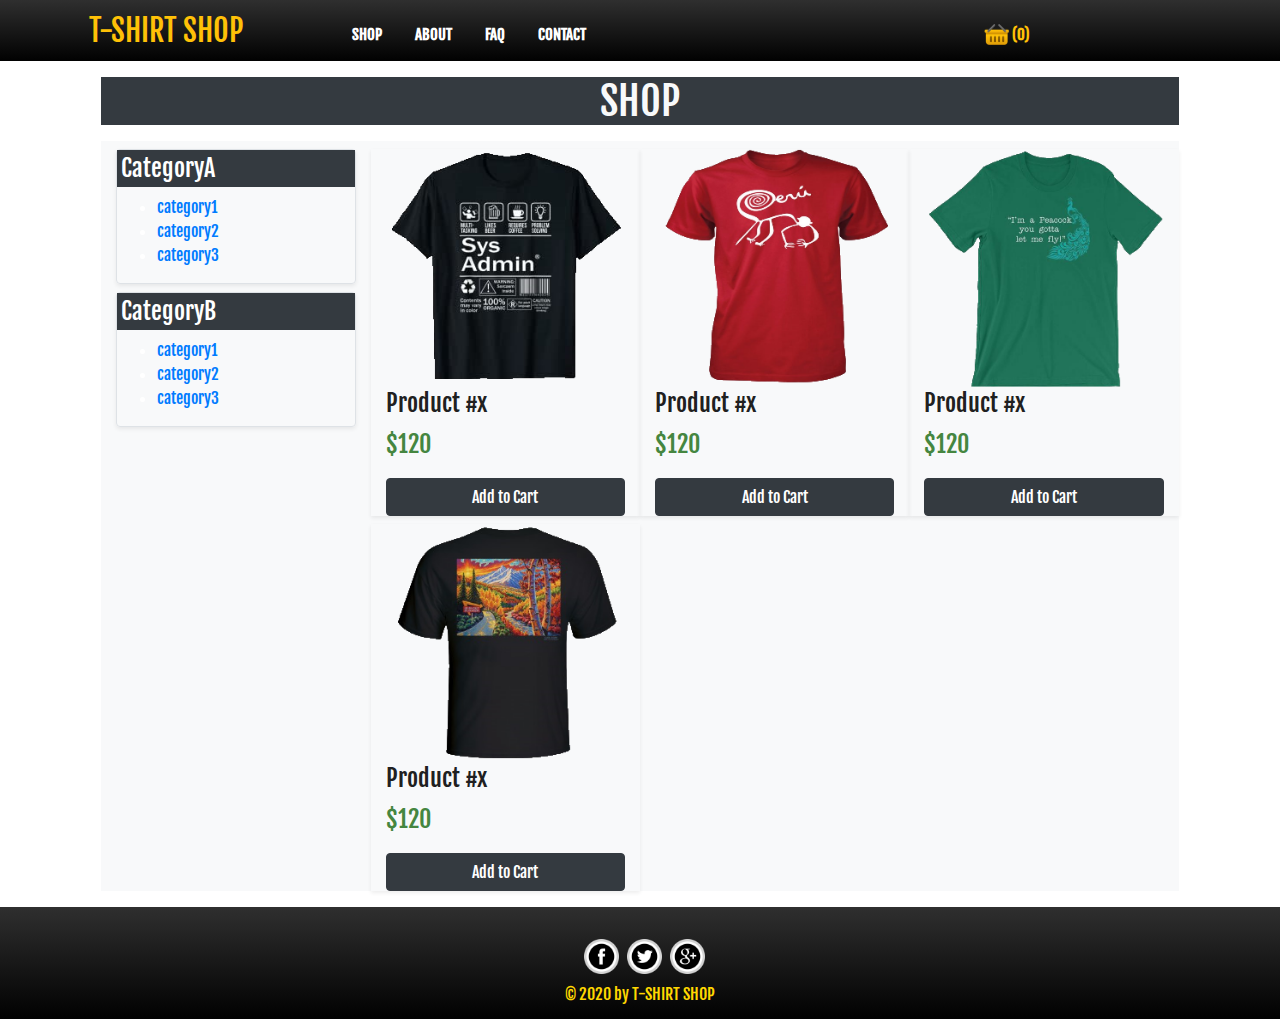
<file: shop.html>
<!DOCTYPE html>
<html lang="es">

<head>
    <meta charset="UTF-8">
    <meta name="viewport" content="width=device-width, initial-scale=1.0">
    <title>T-SHIRT Shop</title>
    <link rel="shortcut icon" href="assets/imgs/tshirt.ico" type="image/x-icon">
    <link rel="stylesheet" href="css/bootstrap-grid.css">
    <link rel="stylesheet" href="css/bootstrap-grid.min.css">
    <link rel="stylesheet" href="css/bootstrap-reboot.css">
    <link rel="stylesheet" href="css/bootstrap-reboot.min.css">
    <link rel="stylesheet" href="css/bootstrap.css">
    <link rel="stylesheet" href="css/bootstrap.min.css">
    <link rel="stylesheet" href="css/mainStayle.css">
    <link href="https://fonts.googleapis.com/css2?family=Fjalla+One&display=swap" rel="stylesheet">

</head>

<body>

    <!--Menu responsivo-->
    <div class="menuResponsive" id="menuResponsive">
        <h1 class="text-center text-light p-3">Menú</h1>
        <hr style="border: 1px solid white; width: 90%;">  
        <ul class="text-left">
            <ul><a href="shop.html" class="linkMenu fontLink1 m-3">SHOP</a></ul>
            <ul><a href="about.html" class="linkMenu fontLink1 m-3">ABOUT</a></ul>
            <ul><a href="FAQ.html" class="linkMenu fontLink1 m-3">FAQ</a></ul>
            <ul><a href="contact.html" class="linkMenu fontLink1 m-3">CONTACT</a></ul>
            <ul><a href="#" class="linkMenu fontLink1 m-3">Volver</a></ul>
        </ul>
    </div>
    <!--fin menu responsivo-->

    <!--inicio del header-->
    <header class="header">
        <div class="row bg-header p-2 m-0">
            <div class="col-sm-12 col-md-12 col-lg-3 text-center d-flex align-items-center justify-content-center m-0">
                <a href="index.html" class="text-warning logo-text linkNone">T-SHIRT SHOP</a>
            </div>
            <nav class="col-sm-9 col-md-9 col-lg-6 d-flex align-items-center justify-content-left align-self-end">
                <div class="btn-group" role="group" aria-label="Basic example">
                    <a href="shop.html" class="btn link1 mr-2 link-hover1">SHOP</a>
                    <a href="about.html" class="btn link1 mr-2 link-hover1">ABOUT</a>
                    <a href="FAQ.html" class="btn link1 mr-2 link-hover1">FAQ</a>
                    <a href="contact.html" class="btn link1 mr-2 link-hover1">CONTACT</a>
                </div>
            </nav>
            <div class="col-sm-3 col-md-3 col-lg-3 align-self-end">
                <div class="btn-group" role="group" aria-label="Basic example">
                    <a href="#" class="btn text-warning link1 mr-2 link-hover2"><img src="./assets/imgs/cart.png" width="25px" alt=""> (0)</a>
                </div>
            </div>
            <div class="col-12 text-right p-2" id="menuRes">
                <a href="#" class="my-2"><img src="./assets/imgs/menuResponsive.png" width="15px" alt=""></a>
            </div>
        </div>
    </header>
    
    <!--fin del header-->
    <main class="container-fluid">
        <div class="container">
            <h1 class="text-center bg-dark text-light m-3">SHOP</h1>
            <div class="row m-3">
                <div class="col-12 col-sm-12 col-md-12 col-lg-3 bg-light">
                    <div class="w-100 text-white border rounded  mt-2 shadow-sm">
                        <h4 class="bg-dark text-white p-1">CategoryA</h4>
                        <ul>
                            <li><a href="#">category1</a></li>
                            <li><a href="#">category2</a></li>
                            <li><a href="#">category3</a></li>
                        </ul> 
                    </div>
                    <div class="w-100 text-white border rounded  mt-2 shadow-sm">
                        <h4 class="bg-dark text-white p-1">CategoryB</h4>
                        <ul>
                            <li><a href="#">category1</a></li>
                            <li><a href="#">category2</a></li>
                            <li><a href="#">category3</a></li>
                        </ul> 
                    </div>                       
                </div>
                
                <div class="col-12 col-sm-12 col-md-12 col-lg-9 bg-light">
                    <div class="row">
                        <!--carta producto-->
                        <div class="col-10 col-sm-6 col-md-6 col-lg-4 col-xl-4 mt-2 shadow-sm">
                            <div class="imagen" id="cardView">
                                <a href="product.html">
                                    <img src="assets/imgs/products/P001.png" width="100%" height="100%" alt="">
                                    <div class="view">
                                        <div class="linkNone text-white">View</div>
                                    </div>
                                </a>
                            </div>
                            <div class="body-Card">
                                <h4>Product #x</h4>
                                <p><span class="price">$120</span></p>
                                <a href="#" class="btn btn-dark w-100">Add to Cart</a>
                            </div>
                        </div>
                        <!--fin carta producto-->
                        <!--carta producto-->
                        <div class="col-10 col-sm-6 col-md-6 col-lg-4 col-xl-4 mt-2 shadow-sm">
                            <div class="imagen" id="cardView">
                                <a href="product.html">
                                    <img src="assets/imgs/products/P002.png" width="100%" height="100%" alt="">
                                    <div class="view">
                                        <div class="linkNone text-white">View</div>
                                    </div>
                                </a>
                            </div>
                            <div class="body-Card">
                                <h4>Product #x</h4>
                                <p><span class="price">$120</span></p>
                                <a href="#" class="btn btn-dark w-100">Add to Cart</a>
                            </div>
                        </div>
                        <!--fin carta producto-->

                        <!--carta producto-->
                        <div class="col-10 col-sm-6 col-md-6 col-lg-4 col-xl-4 mt-2 shadow-sm">
                            <div class="imagen" id="cardView">
                                <a href="product.html">
                                    <img src="assets/imgs/products/P003.png" width="100%" height="100%" alt="">
                                    <div class="view">
                                        <div class="linkNone text-white">View</div>
                                    </div>
                                </a>
                            </div>
                            <div class="body-Card">
                                <h4>Product #x</h4>
                                <p><span class="price">$120</span></p>
                                <a href="#" class="btn btn-dark w-100">Add to Cart</a>
                            </div>
                        </div>
                        <!--fin carta producto-->

                        <!--carta producto-->
                        <div class="col-10 col-sm-6 col-md-6 col-lg-4 col-xl-4 mt-2 shadow-sm">
                            <div class="imagen" id="cardView">
                                <a href="product.html">
                                    <img src="assets/imgs/products/P004.png" width="100%" height="100%" alt="">
                                    <div class="view">
                                        <div class="linkNone text-white">View</div>
                                    </div>
                                </a>
                            </div>
                            <div class="body-Card">
                                <h4>Product #x</h4>
                                <p><span class="price">$120</span></p>
                                <a href="#" class="btn btn-dark w-100">Add to Cart</a>
                            </div>
                        </div>
                        <!--fin carta producto-->
                    </div>
                    <!--fin lista-->
                </div>
            </div>
        </div>
    </main>
    

    <!--footer-->
    <footer class="container-fluid bg-warning text-datk text-center">
        <div class="d-flex justify-content-center">
            <a href="#" class="ml-2"><img src="./assets/imgs/face.png" width="35px" alt="facebook" title="Facebook"></a>
            <a href="#" class="ml-2"><img src="./assets/imgs/twitter.png" width="35px" alt="twitter"
                    title="Twitter"></a>
            <a href="#" class="ml-2"><img src="./assets/imgs/g.png" width="35px" alt="google+" title="Google+"></a>

        </div>
        <p class="text-center my-2">
            &copy; 2020 by T-SHIRT SHOP
        </p>
    </footer>

    <script src="js/jquery-3.5.1.min.js"></script>
    <script src="js/bootstrap.bundle.js"></script>
    <script src="js/bootstrap.bundle.min.js"></script>
    <script src="js/bootstrap.js"></script>
    <script src="js/bootstrap.min.js"></script>
    <script src="js/main.js"></script>
</body>

</html>
</file>
<file: css/mainStayle.css>
/*animaciones*/
@keyframes neonLight{
    0%{
        text-shadow: 2px 2px 3px white;
        text-shadow: -2px -2px 3px white;
    }
    50%{
        text-shadow: 2px 2px 3px rgb(129, 129, 129);
        text-shadow: -2px -2px 3px rgb(129, 129, 129);
    }
    100%{
        text-shadow: 2px 2px 3px rgb(251, 255, 0);
        text-shadow: -2px -2px 3px rgb(251, 255, 0);
    }
}

/*------------*/
html{
    height: 100%;
}


body{
    margin: 0px;
    padding: 0px;
    color: rgb(32, 32, 32);
    font-family: 'Fjalla One', sans-serif;
    height: 100%;
    /*overflow: hidden;*/
}

/*fuente agregada: font-family: 'Fjalla One', sans-serif;  */
/*-------------------header-------------------*/
.bg-header{
    height: auto;
    background: linear-gradient(0deg, rgba(1,1,1,1) 0%, rgba(47,47,47,1) 100%)
}

.logo-text{
    font-size: 30px;
}

.link1{
    color:white;
    font-weight: bold;
    font-size: 15px;
}

.link-hover1:hover{
    color: rgb(255,193,7);
}

.link-hover2:hover{
    color: rgb(253, 230, 160);
}

.linkNone:hover{
    text-decoration: none;
}

/*-------------------main----------------------*/
.home{
    width: 100%;
    height: 30em;
    padding: 0px;
    margin: 0px;
    display: flex;
    flex-direction: column;
    justify-items: center;
    justify-content: center;

    background: url('./../assets/imgs/bg-1.jpg');
    background-attachment: fixed;
    background-size: cover;
    background-position: center;
    background-clip: content-box;
}

.home span{
    color: black;
    font-family: Impact, Haettenschweiler, 'Arial Narrow Bold', sans-serif;
    font-size: 55px;
    text-shadow: 2px 2px 3px white;
    text-shadow: -2px -2px 3px white;

    animation-name: neonLight;
    animation-duration: 4000ms;
    animation-timing-function: ease;
    animation-iteration-count: infinite;
    animation-direction: alternate-reverse;
}

.home span a{
    color: black;
}

.home .subtitle{
    color: rgb(255,193,7);
    font-size: 20px;
    width: 20%;
    background-color: black;
    align-self: center;
}

.home .subtitle2{
    color: rgb(255,193,7);
    font-size: 40px;
    padding: 10px;
    width: 20%;
    border-radius: 5px;
    background-color: black;
    align-self: center;
}

.subtitle3{
    color: rgb(255, 255, 255);
    font-size: 40px;
    width: auto;
    padding-left: 1em;
    padding-right: 1em;
    border-radius: 2px;
    background: linear-gradient(0deg, rgba(1,1,1,1) 0%, rgba(47,47,47,1) 100%);
    align-self: center;
    border-radius: 10px;
}

.font-medium{
    font-size: 18px;
}

.mainSales{
    padding-top:2em ;
}

.shirtHeart{
    float: left;
    transform: rotateZ(-10deg);
    margin: 1em;
}

#menuRes{
    display:none;
}

/*menu responsive*/

.menuResponsive{
    overflow: hidden;
    width: 0%;
    height: 100%;
    position: fixed;
    background-color: rgb(44, 44, 44);
    z-index: 10;

    transition: ease-in-out;
    transition-property: width;
    transition-duration: 500ms;
}

.linkMenu{
    display:block;
    color: rgb(255,193,7);
}
.linkMenu:hover{
    display:block;
    color: rgb(219, 219, 219);
    text-decoration: none;
}

.fontLink1{
    font-size: 28px;
}

.fontNormal{
    font-family: sans-serif;
}

/*---------------*/

/*-------------productos---------------------*/

.imagen{
    height: 15em;
    width: 100%;
    overflow: hidden;
    position: relative;
}

.view{
    position: absolute;
    bottom: -70px;
    background: rgba(0, 0, 0, 0.3);
    width: 90%;
    height: 3em;
    color: white;
    line-height: 3em;
    text-align: center;
    font-family: cursive;
    transition-timing-function: ease-in-out;
    transition-duration: 200ms;
}

#cardView:hover .view{
    bottom: 0px;
}

.price{
    color: rgb(69, 134, 64);
    font-size: 24px;
}

.imagen2{
    background: url('./../assets/imgs/photo/shirtShop2.jpg');
    background-position: center;
    background-size: cover;
    background-repeat: no-repeat;
    background-attachment: fixed;
}

.text-lecture1{
    background: rgba(0,0,0,0.4);
    color: white;
    font-family: Verdana, Geneva, Tahoma, sans-serif;
}

main{
    min-height: calc(100% - 7em);
}

footer{
    height: 7em;
    padding-top:2em;
    background: linear-gradient(0deg, rgba(1,1,1,1) 0%, rgba(47,47,47,1) 100%);
    color: gold;
}

/*--------------------forms-----------------------*/
#Textarea1{
    resize: none;
}
</file>
<file: css/product.css>
.imgProd{
    display: flex;
    align-items: center;
    justify-content: center;
    height: 20em;
    flex-direction: column;
}

.listColors{
    display: flex;
}

.optionColor{
    background-color: red;
    height: 20px;
    border: 1px solid grey;
    width: 20px;
    margin-left: 1em;
}

.relacionados{
    display: flex;
    padding: 2em;
    overflow: scroll;
}

/*
@media (max-width: 520px){
    .relacionados{
        display: flex;
        flex-direction: column;
    }
}*/
</file>
